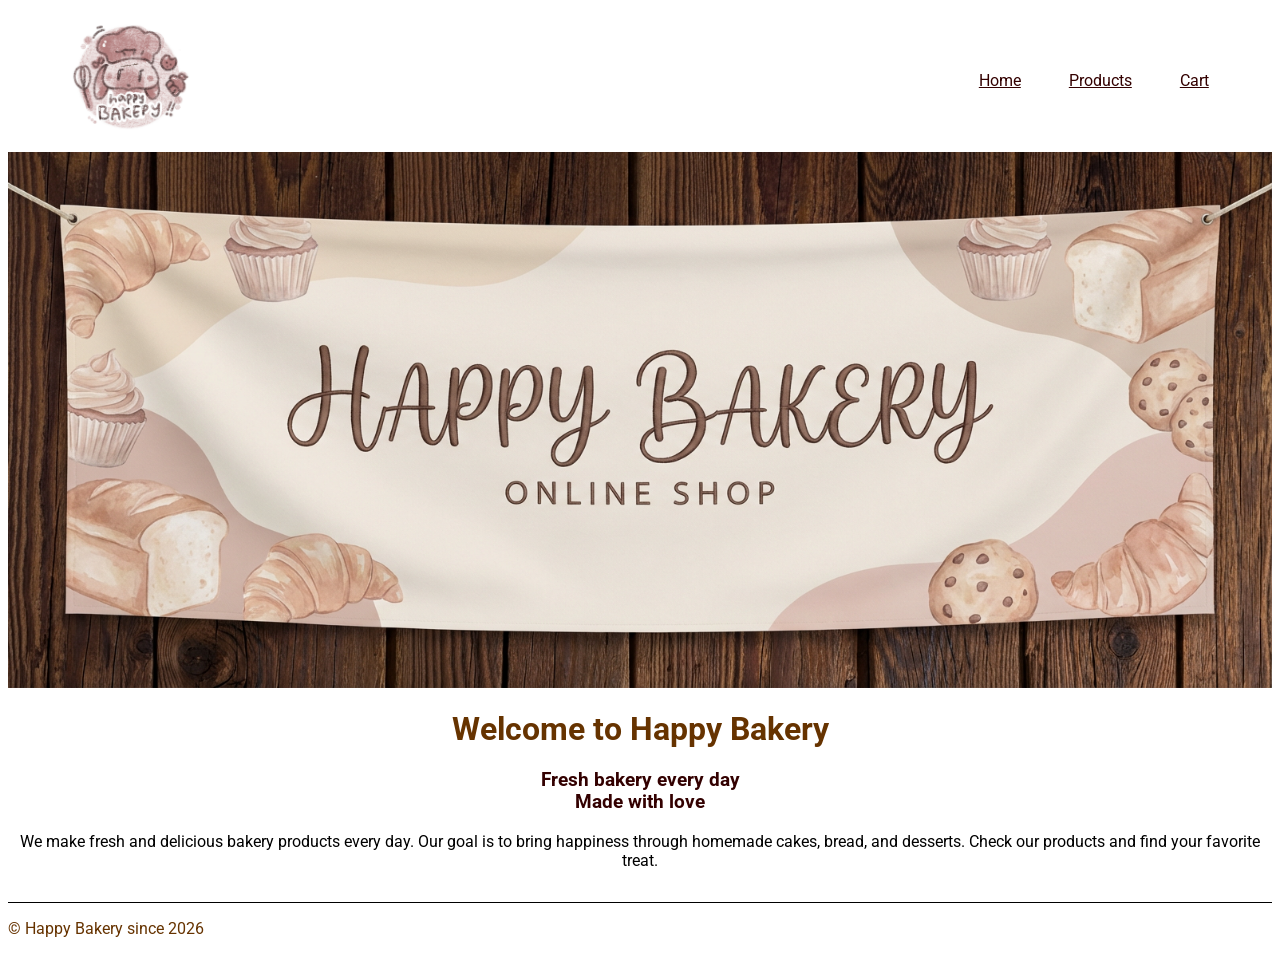
<file: index.html>
<!doctype html>
<html lang="en">
  <head>
    <meta charset="UTF-8" />
    <meta name="viewport" content="width=device-width, initial-scale=1.0" />
    <title>Happy Bakery</title>
    <link rel="stylesheet" href="css/home.css" />
    <link rel="stylesheet" href="css/main.css" />
    <link rel="preconnect" href="https://fonts.googleapis.com" />
    <link rel="preconnect" href="https://fonts.gstatic.com" crossorigin />
    <link
      href="https://fonts.googleapis.com/css2?family=Google+Sans:ital,opsz,wght@0,17..18,400..700;1,17..18,400..700&family=Roboto:ital,wght@0,100..900;1,100..900&display=swap"
      rel="stylesheet"
    />
  </head>
  <body>
    <header>
      <div class="logo">
        <img src="img/logohappybakery.jpg" alt="Happy Bakery logo" />
      </div>
      <nav>
        <ul>
          <a href="index.html">
            <li>Home</li>
          </a>
          <a href="products.html">
            <li>Products</li>
          </a>
          <a href="cart.html">
            <li>Cart</li>
          </a>
        </ul>
      </nav>
    </header>
    <main>
      <img class="img-banner" src="img/banner.jpg" alt="Banner" />
    </main>
    <h1>Welcome to Happy Bakery</h1>
    <h3>
      Fresh bakery every day <br />
      Made with love
    </h3>
    <p class="greetings">
      We make fresh and delicious bakery products every day. Our goal is to
      bring happiness through homemade cakes, bread, and desserts. Check our
      products and find your favorite treat.
    </p>
    <footer>
      <p>© Happy Bakery since 2026</p>
    </footer>
  </body>
</html>
</file>
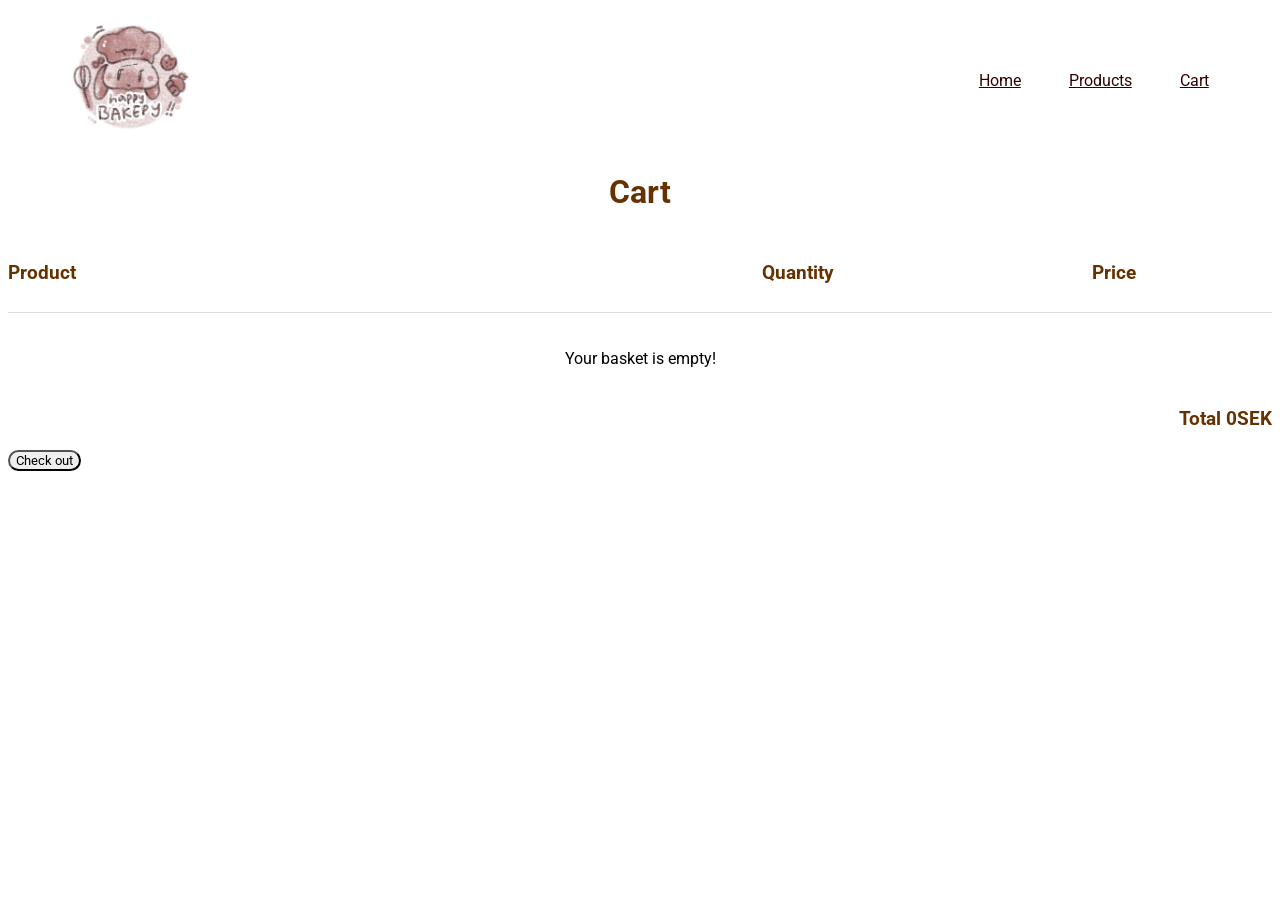
<file: cart.html>
<!DOCTYPE html>
<html lang="en">
<head>
   <meta charset="UTF-8">
   <meta name="viewport" content="width=device-width, initial-scale=1.0">
   <title>Cart</title>
   <link rel="stylesheet" href="css/cart.css">
   <link rel="stylesheet" href="css/main.css">
   <link rel="preconnect" href="https://fonts.googleapis.com">
<link rel="preconnect" href="https://fonts.gstatic.com" crossorigin>
<link href="https://fonts.googleapis.com/css2?family=Google+Sans:ital,opsz,wght@0,17..18,400..700;1,17..18,400..700&family=Roboto:ital,wght@0,100..900;1,100..900&display=swap" rel="stylesheet">
</head>
<body>
   <header>
   <div class="logo">
       <img src="img/logohappybakery.jpg" alt="Happy Bakery logo">
   </div>
<nav>
   <ul>
     <a href="index.html">
       <li>Home</li>
   </a>
     <a href="products.html">
       <li>Products</li>
   </a>
     <a href="cart.html">
       <li>Cart</li>
   </a>
   </ul> 
</nav>
</header>
<h1>Cart</h1>
<main class ="cart-page">
<div class="cart-collumn">
<!--product collumn-->
<div class="product-collumn">
<h3 class ="product">Product</h3>
</div>
<!--quantity collumn-->
<div class="product-quantity">
<h3 class="quantity">Quantity</h3>
</div>
<!--price collumn-->
<div class="product-price">
<h3 class="price">Price</h3>
</div>
</div>
<div id="cart-items-list"></div>
<h3 class="total">Total <span id="total-price">0</span>SEK</h3>
</div>
<button class="check-out">Check out</button>
</main>
<script src="js/cart.js"></script>
  
</body>
</html>
</file>
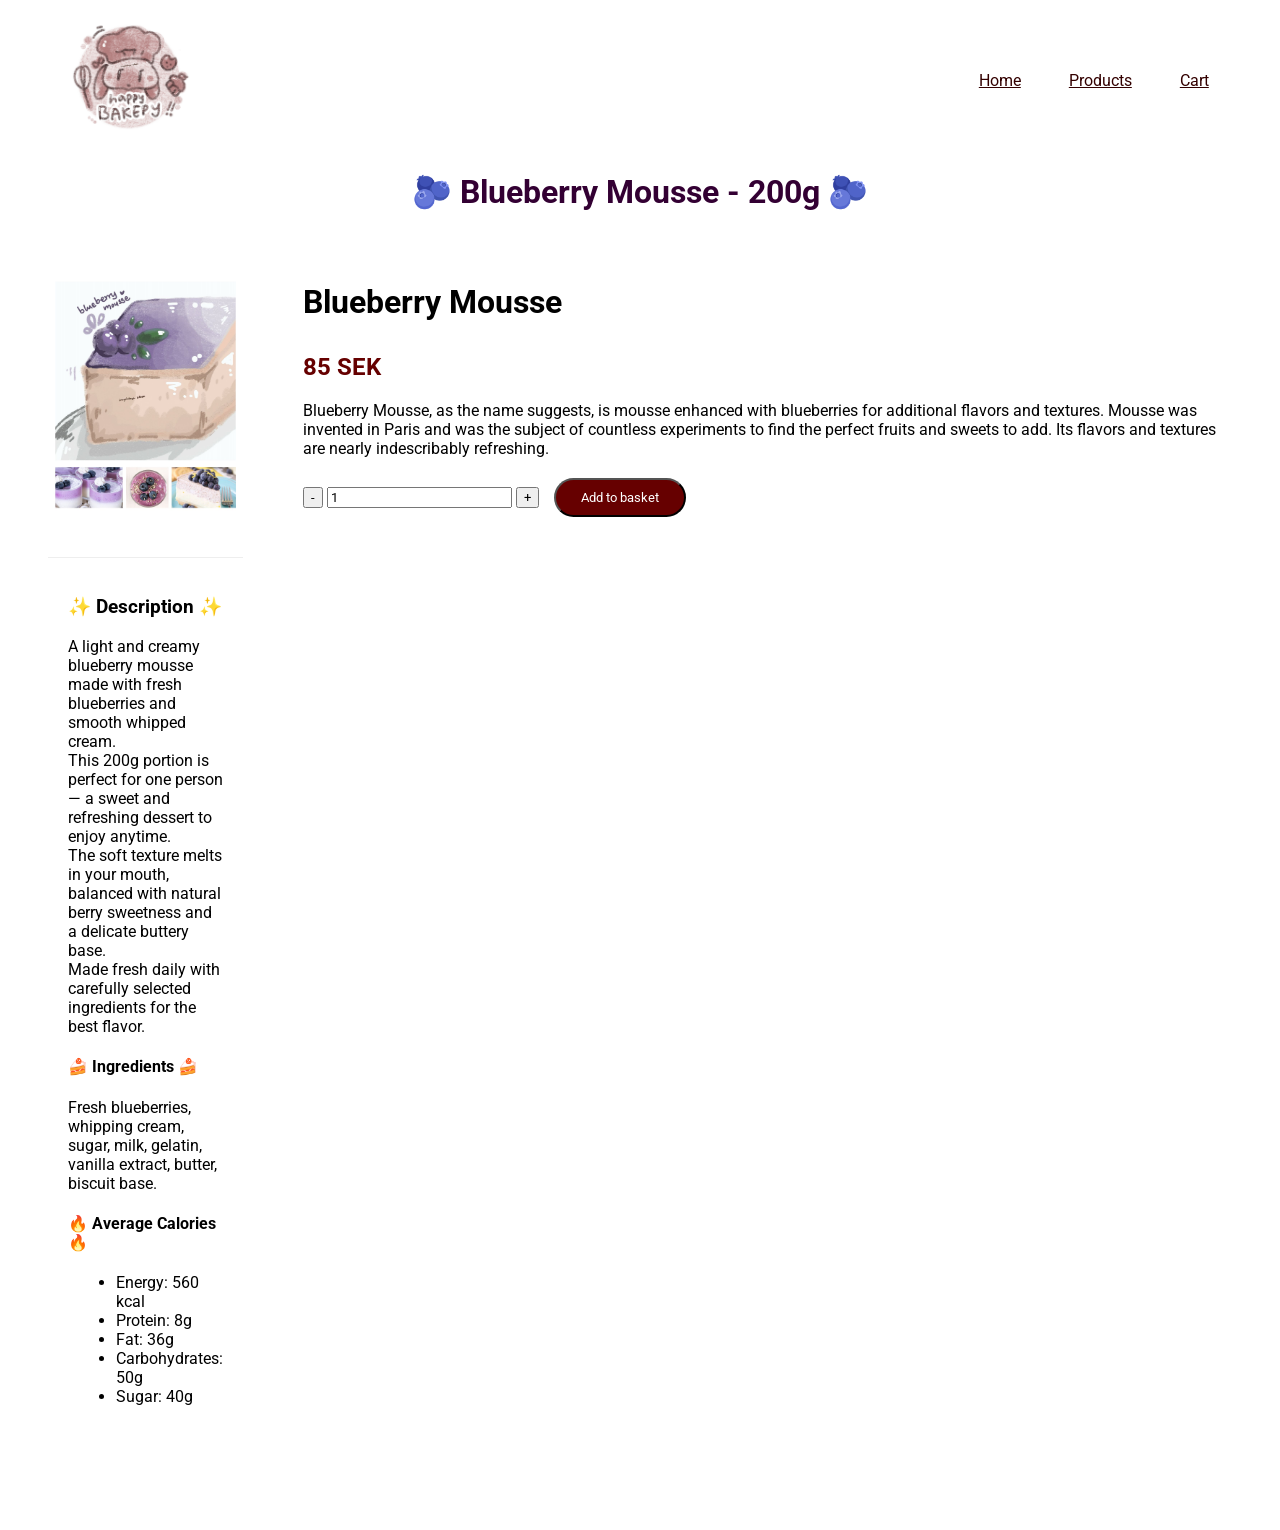
<file: product.html>
<!doctype html>
<html lang="en">
  <head>
    <meta charset="UTF-8" />
    <meta name="viewport" content="width=device-width, initial-scale=1.0" />
    <title>Product: Blueberry Mousse</title>
    <link rel="stylesheet" href="css/product.css" />
    <link rel="stylesheet" href="css/main.css" />
    <link rel="preconnect" href="https://fonts.googleapis.com" />
    <link rel="preconnect" href="https://fonts.gstatic.com" crossorigin />
    <link
      href="https://fonts.googleapis.com/css2?family=Google+Sans:ital,opsz,wght@0,17..18,400..700;1,17..18,400..700&family=Roboto:ital,wght@0,100..900;1,100..900&display=swap"
      rel="stylesheet"
    />
  </head>

  <body>
    <header>
      <div class="logo">
        <img src="img/logohappybakery.jpg" alt="Happy Bakery logo" />
      </div>
      <nav>
        <ul>
          <a href="index.html">
            <li>Home</li>
          </a>
          <a href="products.html">
            <li>Products</li>
          </a>
          <a href="cart.html">
            <li>Cart</li>
          </a>
        </ul>
      </nav>
    </header>

    <h1 style="color: #330033">🫐 Blueberry Mousse - 200g 🫐</h1>

    <main class="product-page">
      <!--product info and image in the left-->
      <div class="product-top">
        <div class="product-left">
          <img
            class="blueberry-img"
            src="img/blueberryproduct.jpg"
            alt="blueberry"
          />
          <div class="product-description">
            <h3>✨ Description ✨</h3>
            <p>
              A light and creamy blueberry mousse made with fresh blueberries
              and smooth whipped cream. <br />
              This 200g portion is perfect for one person — a sweet and
              refreshing dessert to enjoy anytime. <br />
              The soft texture melts in your mouth, balanced with natural berry
              sweetness and a delicate buttery base. <br />
              Made fresh daily with carefully selected ingredients for the best
              flavor.
            </p>
            <h4>🍰 Ingredients 🍰</h4>
            <p>
              Fresh blueberries, whipping cream, sugar, milk, gelatin, vanilla
              extract, butter, biscuit base.
            </p>
            <h4>🔥 Average Calories 🔥</h4>
            <ul class="calories-list">
              <li>Energy: 560 kcal</li>
              <li>Protein: 8g</li>
              <li>Fat: 36g</li>
              <li>Carbohydrates: 50g</li>
              <li>Sugar: 40g</li>
            </ul>
          </div>
        </div>

        <!--product purchase in the right side-->
        <div class="product purchasing">
          <div class="product-info">
            <h3>Blueberry Mousse</h3>
            <p class="price" style="color: #660000">85 SEK</p>
            <p>
              Blueberry Mousse, as the name suggests, is mousse enhanced with
              blueberries for additional flavors and textures. Mousse was
              invented in Paris and was the subject of countless experiments to
              find the perfect fruits and sweets to add. Its flavors and
              textures are nearly indescribably refreshing.
            </p>
          </div>
          <!--Buying-->
          <div class="quantity-and-add">
            <div class="product-quantity">
              <button type="button" class="button-minus">-</button>
              <input type="number" class="input-quantity" value="1" min="1" />
              <button type="button" class="button-plus">+</button>
            </div>
            <!--Add cart-->
            <button class="add">Add to basket</button>
          </div>
        </div>
      </div>
      <script src="js/product.js"></script>
    </main>
  </body>
</html>
</file>
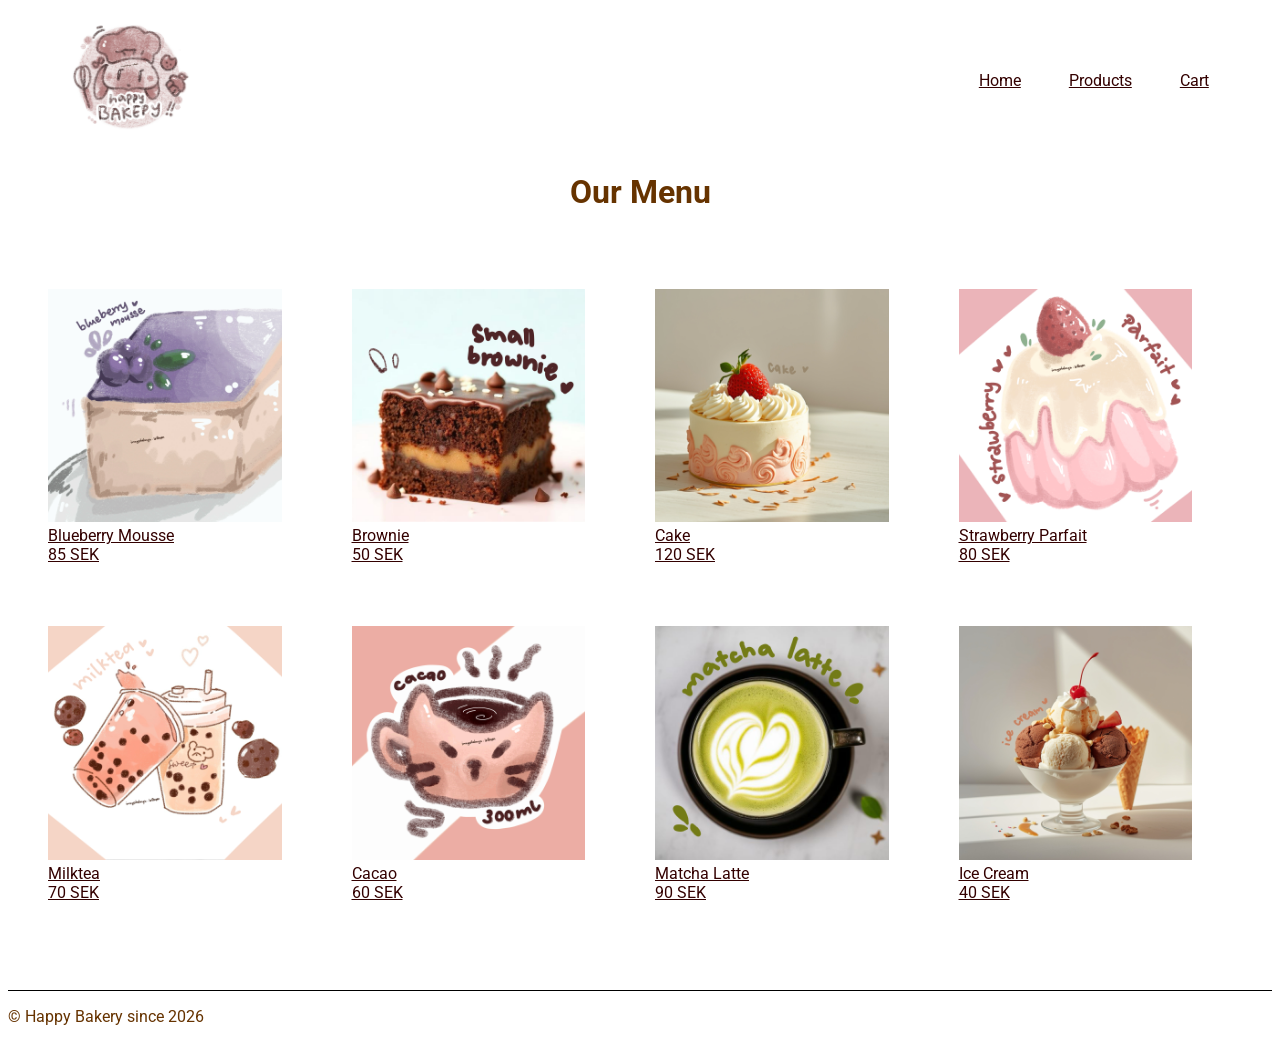
<file: products.html>
<!doctype html>
<html lang="en">
  <head>
    <meta charset="UTF-8" />
    <meta name="viewport" content="width=device-width, initial-scale=1.0" />
    <title>Happy Bakery Products</title>
    <link rel="stylesheet" href="css/home.css" />
    <link rel="stylesheet" href="css/main.css" />
    <link rel="preconnect" href="https://fonts.googleapis.com" />
    <link rel="preconnect" href="https://fonts.gstatic.com" crossorigin />
    <link
      href="https://fonts.googleapis.com/css2?family=Google+Sans:ital,opsz,wght@0,17..18,400..700;1,17..18,400..700&family=Roboto:ital,wght@0,100..900;1,100..900&display=swap"
      rel="stylesheet"
    />
  </head>
  <body>
    <header>
      <div class="logo">
        <img src="img/logohappybakery.jpg" alt="Happy Bakery logo" />
      </div>
      <nav>
        <ul>
          <a href="index.html">
            <li>Home</li>
          </a>
          <a href="products.html">
            <li>Products</li>
          </a>
          <a href="cart.html">
            <li>Cart</li>
          </a>
        </ul>
      </nav>
    </header>
    <main>
      <h1>Our Menu</h1>
      <section class="category-container">
        <a href="product.html">
          <figure>
            <img
              class="category-img"
              src="img/blueberry.jpg"
              alt="Blueberry Mousse"
            />
            <figcaption>
              Blueberry Mousse <br />
              85 SEK
            </figcaption>
          </figure>
        </a>
        <a href="#">
          <figure>
            <img class="category-img" src="img/brownie.jpg" alt="Brownie" />
            <figcaption>
              Brownie <br />
              50 SEK
            </figcaption>
          </figure>
        </a>
        <a href="#">
          <figure>
            <img class="category-img" src="img/cake.jpg" alt="Cake" />
            <figcaption>
              Cake <br />
              120 SEK
            </figcaption>
          </figure>
        </a>
        <a href="#">
          <figure>
            <img
              class="category-img"
              src="img/strawberry.jpg"
              alt="Strawberry"
            />
            <figcaption>
              Strawberry Parfait <br />
              80 SEK
            </figcaption>
          </figure>
        </a>
        <a href="#">
          <figure>
            <img class="category-img" src="img/milktea.jpg" alt="Milktea" />
            <figcaption>
              Milktea <br />
              70 SEK
            </figcaption>
          </figure>
        </a>
        <a href="#">
          <figure>
            <img class="category-img" src="img/cacao.jpg" alt="Cacao" />
            <figcaption>
              Cacao <br />
              60 SEK
            </figcaption>
          </figure>
        </a>
        <a href="#">
          <figure>
            <img class="category-img" src="img/matcha.jpg" alt="Matcha" />
            <figcaption>
              Matcha Latte <br />
              90 SEK
            </figcaption>
          </figure>
        </a>
        <a href="#">
          <figure>
            <img class="category-img" src="img/icecream.jpg" alt="Ice Cream" />
            <figcaption>
              Ice Cream <br />
              40 SEK
            </figcaption>
          </figure>
        </a>
      </section>
    </main>
    <footer>
      <p>© Happy Bakery since 2026</p>
    </footer>
  </body>
</html>
</file>
<file: css/home.css>
h1 {
  text-align: center;
}

h3 {
  text-align: center;
}

@media screen and (max-width: 520px) {
  header,
  ul {
    flex-direction: column;
  }
}
/*main*/
.img-banner {
  width: 100%;
  height: 30%;
  display: flex;
}
.greetings {
  text-align: center;
}
/*categories*/

.category-container {
  display: grid;
  grid-template-columns: repeat(4, 1fr);
  gap: 30px;
  padding: 40px;
  max-width: 1200px;
  margin: 0 auto;
}

figure {
  margin-left: 0;
}
h1 {
  color: #663300;
}
h3 {
  color: #330000;
}
</file>
<file: css/main.css>
* {
  font-family: "Roboto", sans-serif;
}

/* header */
header {
  display: flex;
  justify-content: space-between;
  align-items: center;
  padding: 10px 5%;
}

nav {
  display: flex;
  gap: 20px;
  width: auto;
}

.logo img {
  width: 120px;
  height: auto;
}

.category-img {
  width: 100%;
  height: 100%;
}

ul {
  display: flex;
  list-style: none;
  padding-left: 0;
}

li {
  margin-left: 3rem;
}

a {
  color: #330000;
}

/*footer*/
footer {
  border-top: 1px solid black;
  margin-top: 2rem;
  color: #663300;
}
/* Breakpoint 1: Tablet (under 1024px) -> 2 collumns */
@media screen and (max-width: 1024px) {
  .category-container {
    grid-template-columns: repeat(2, 1fr);
  }
}

/* Breakpoint 2: Mobile (under 600px) -> 1 collumn */
@media screen and (max-width: 600px) {
  .category-container {
    grid-template-columns: 1fr;
  }

  header {
    flex-direction: column;
    text-align: center;
  }
}
</file>
<file: css/cart.css>
h1 {
  text-align: center;
  color: #663300;
}

h3 {
  text-align: center;
  color: #663300;
}

@media screen and (max-width: 520px) {
  header,
  ul {
    flex-direction: column;
  }
}
.cart-collumn,
.cart-item-row {
  display: flex;
  justify-content: space-between;
  align-items: center;
  border-bottom: 1px solid #ddd;
  padding: 10px 0;
}
.product-collumn,
.product-info-col {
  flex: 2;
  display: flex;
  align-items: center;
  gap: 10px;
}

.product-quantity,
.quantity-col {
  flex: 1;
  text-align: center;
}

.product-price,
.price-col {
  flex: 1;
  text-align: right;
}

.product {
  text-align: left;
}
.total {
  text-align: right;
  margin-top: 20px;
}
.check-out {
  display: flex;
  margin-top: 20px;
  align-items: center;
  text-align: right;
  border-radius: 20px;
}
</file>
<file: css/product.css>
h1 {
  text-align: center;
}

h3 {
  text-align: left;
}

@media screen and (max-width: 520px) {
  header,
  ul {
    flex-direction: column;
  }
}

/* layout */
.product-top {
  display: flex;
  max-width: 1300px;
  margin: 0 auto;
  gap: 60px;
  padding: 40px;
}

/* left side: product image and description */
.product-left {
  flex: 1.8;
  display: flex;
  flex-direction: column;
}

.blueberry-img {
  width: 100%;
  max-width: none;
  height: auto;
  display: block;
}

.calories-list {
  list-style-type: disc;
  padding-left: 0;
  display: block;
}

.product-description {
  text-align: left;
}

/* right side: product purchase */
.product-right {
  flex: 1;
  display: flex;
  flex-direction: column;
  justify-content: flex-start;
}
.product-info h3 {
  text-align: left;
  font-size: 2rem;
  margin-top: 10px;
}

.price {
  font-size: 1.5rem;
  margin-bottom: 20px;
  color: #660000;
  font-weight: bold;
}

.product-description {
  max-width: 1100px;
  margin: 40px auto;
  padding: 20px;
  border-top: 1px solid #eee;
}

.quantity-and-add {
  display: flex;
  gap: 15px;
  margin-top: 20px;
  align-items: center;
}
.add {
  border-radius: 20px;
  background-color: #660000;
  color: white;
  padding: 10px 25px;
  cursor: pointer;
}
/* hide the ar */
input::-webkit-outer-spin-button,
input::-webkit-inner-spin-button {
  -webkit-appearance: none;
  margin: 0;
}

@media screen and (max-width: 900px) {
  .product-top {
    flex-direction: column;
  }
  header {
    flex-direction: column;
    gap: 20px;
  }
}
</file>
